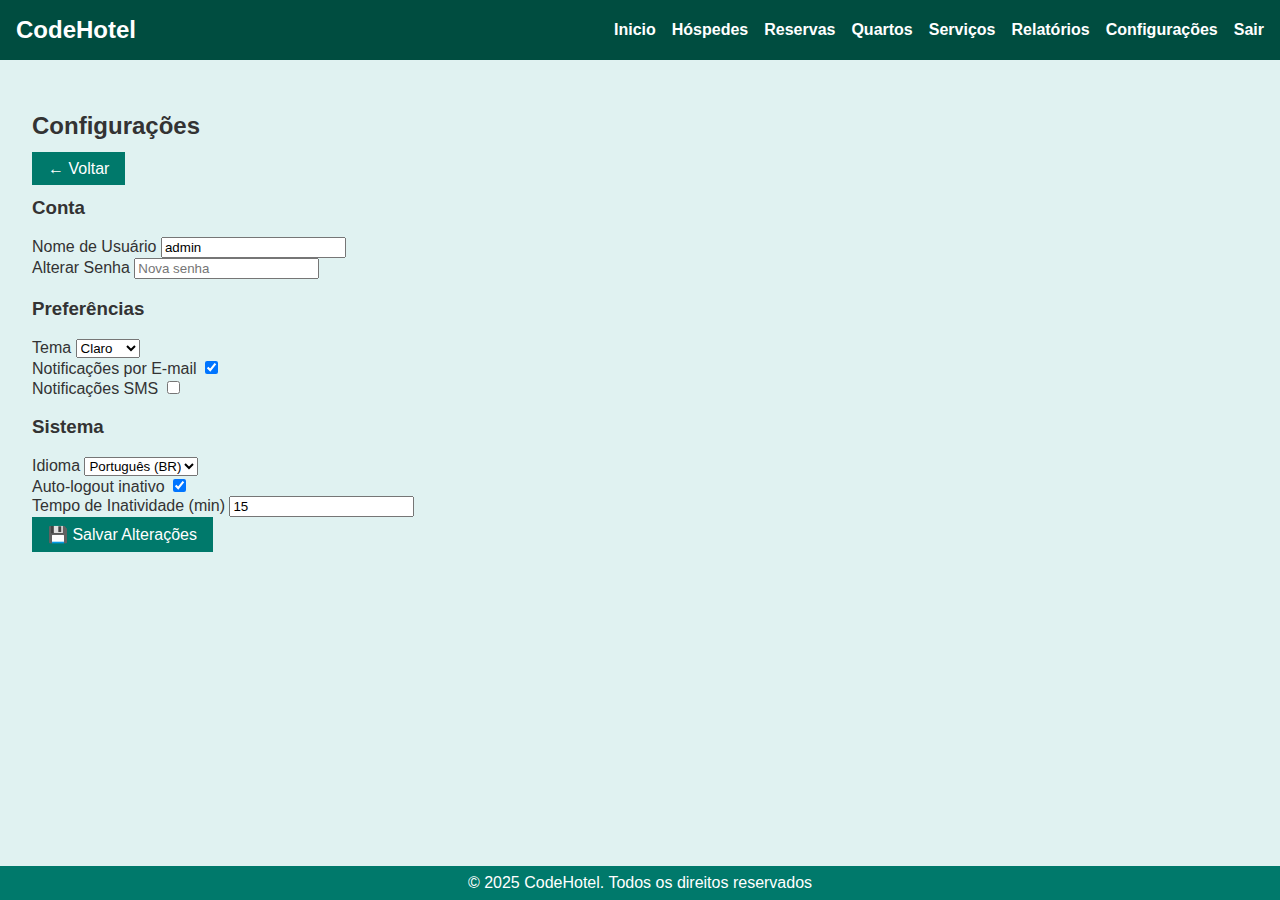
<file: admin/configuracoes/index.html>
<!DOCTYPE html>
<html lang="pt-br">

<head>
    <meta charset="UTF-8">
    <meta name="viewport" content="width=device-width, initial-scale=1.0">
    <title>CodeHotel - configurações</title>
    <link rel="stylesheet" href="../../assets/css/admin/pages/configuracoes/index.css">
</head>

<body>
    <header>
        <h1>CodeHotel</h1>
        <nav>
            <ul>
                <li>
                    <a href="../dashboard">Inicio</a>
                </li>
                <li>
                    <a href="../hospedes">Hóspedes</a>
                </li>
                <li>
                    <a href="../reservas">Reservas</a>
                </li>
                <li>
                    <a href="../quartos">Quartos</a>
                </li>
                <li>
                    <a href="../servicos">Serviços</a>
                </li>
                <li>
                    <a href="../relatorios">Relatórios</a>
                </li>
                <li>
                    <a href="../configuracoes">Configurações</a>
                </li>
                <li>
                    <a href="../logout.html">Sair</a>
                </li>
            </ul>
        </nav>
    </header>
    <main>

        <div class="settings-header">
            <h2>Configurações</h2>
            <a class="btn" href="../dashboard">← Voltar</a>
        </div>

        <!-- Conta -->
        <section class="settings-section">
            <h3>Conta</h3>
            <div class="settings-item">
                <label for="userName">Nome de Usuário</label>
                <input type="text" id="userName" value="admin">
            </div>
            <div class="settings-item">
                <label for="userPassword">Alterar Senha</label>
                <input type="password" id="userPassword" placeholder="Nova senha">
            </div>
        </section>

        <!-- Preferências -->
        <section class="settings-section">
            <h3>Preferências</h3>
            <div class="settings-item">
                <label for="themeSelect">Tema</label>
                <select id="themeSelect">
                    <option value="light">Claro</option>
                    <option value="dark">Escuro</option>
                </select>
            </div>
            <div class="settings-item">
                <label>Notificações por E-mail</label>
                <label class="switch">
                    <input type="checkbox" checked>
                    <span class="slider"></span>
                </label>
            </div>
            <div class="settings-item">
                <label>Notificações SMS</label>
                <label class="switch">
                    <input type="checkbox">
                    <span class="slider"></span>
                </label>
            </div>
        </section>

        <!-- Sistema -->
        <section class="settings-section">
            <h3>Sistema</h3>
            <div class="settings-item">
                <label for="languageSelect">Idioma</label>
                <select id="languageSelect">
                    <option value="pt">Português (BR)</option>
                    <option value="en">English (US)</option>
                </select>
            </div>
            <div class="settings-item">
                <label>Auto-logout inativo</label>
                <label class="switch">
                    <input type="checkbox" checked>
                    <span class="slider"></span>
                </label>
            </div>
            <div class="settings-item">
                <label for="timeoutInput">Tempo de Inatividade (min)</label>
                <input type="text" id="timeoutInput" value="15">
            </div>
        </section>

        <button class="btn" onclick="alert('Configurações salvas!')">💾 Salvar Alterações</button>
    </main>

    <footer>
        <span>&copy; 2025 CodeHotel. Todos os direitos reservados</span>
    </footer>
</body>

</html>
</file>
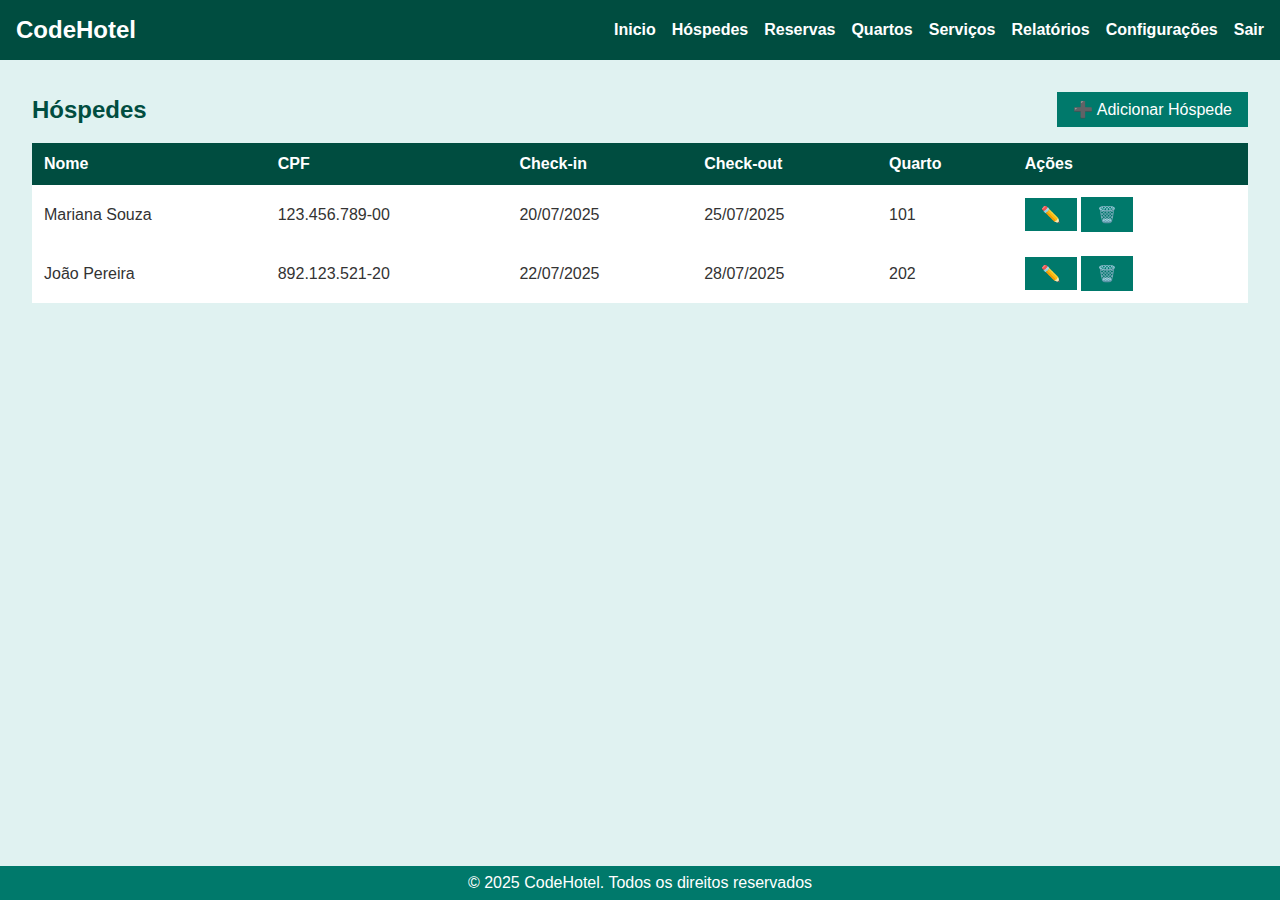
<file: admin/hospedes/index.html>
<!DOCTYPE html>
<html lang="pt-br">

<head>
    <meta charset="UTF-8">
    <meta name="viewport" content="width=device-width, initial-scale=1.0">
    <title>CodeHotel - Hóspedes</title>
    <link rel="stylesheet" href="../../assets/css/admin/pages/hospedes/index.css">
</head>

<body>
    <header>
        <h1>CodeHotel</h1>
        <nav>
            <ul>
                <li>
                    <a href="../dashboard">Inicio</a>
                </li>
                <li>
                    <a href="../hospedes">Hóspedes</a>
                </li>
                <li>
                    <a href="../reservas">Reservas</a>
                </li>
                <li>
                    <a href="../quartos">Quartos</a>
                </li>
                <li>
                    <a href="../servicos">Serviços</a>
                </li>
                <li>
                    <a href="../relatorios">Relatórios</a>
                </li>
                <li>
                    <a href="../configuracoes">Configurações</a>
                </li>
                <li>
                    <a href="logout.html">Sair</a>
                </li>
            </ul>
        </nav>
    </header>
    <main>
        <div class="hospedes-header">
            <h2>Hóspedes</h2>
            <a href="novo.html" class="btn">➕ Adicionar Hóspede</a>
        </div>
        <div class="table-wrapper">
            <table>
                <thead>
                    <tr>
                        <th>Nome</th>
                        <th>CPF</th>
                        <th>Check-in</th>
                        <th>Check-out</th>
                        <th>Quarto</th>
                        <th>Ações</th>
                    </tr>
                </thead>
                <tbody>
                    <tr>
                        <td>Mariana Souza</td>
                        <td>123.456.789-00</td>
                        <td>20/07/2025</td>
                        <td>25/07/2025</td>
                        <td>101</td>
                        <td>
                            <a href="editar/1" class="btn">✏️</a>
                            <button class="btn">🗑️</button>
                        </td>
                    </tr>
                    <tr>
                        <td>João Pereira</td>
                        <td>892.123.521-20</td>
                        <td>22/07/2025</td>
                        <td>28/07/2025</td>
                        <td>202</td>
                        <td>
                            <a href="editar/1" class="btn">✏️</a>
                            <button class="btn">🗑️</button>
                        </td>
                    </tr>
                </tbody>
            </table>
        </div>
    </main>

    <footer>
        <span>&copy; 2025 CodeHotel. Todos os direitos reservados</span>
    </footer>
</body>

</html>
</file>
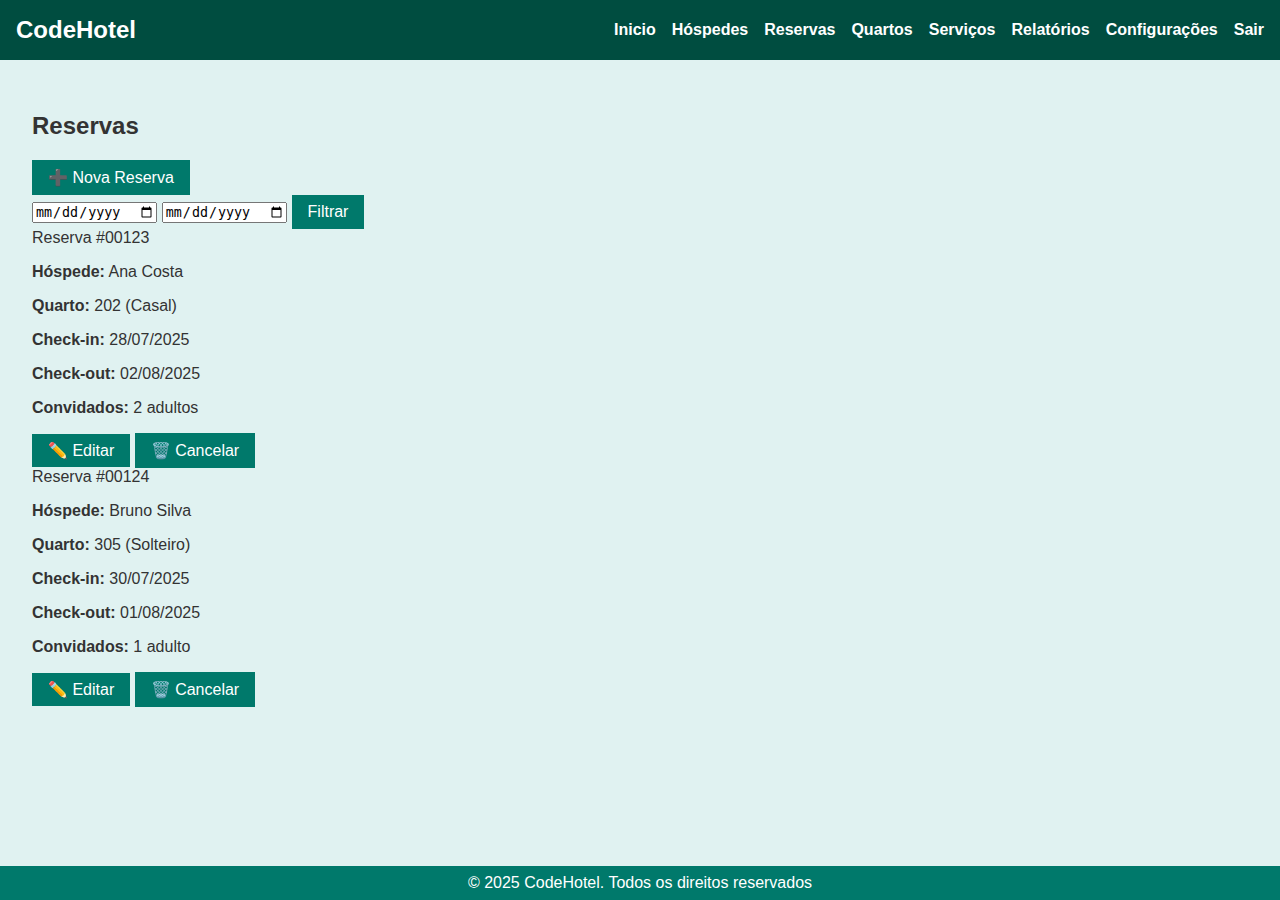
<file: admin/reservas/index.html>
<!DOCTYPE html>
<html lang="pt-br">

<head>
    <meta charset="UTF-8">
    <meta name="viewport" content="width=device-width, initial-scale=1.0">
    <title>CodeHotel - Reservas</title>
    <link rel="stylesheet" href="../../assets/css/admin/pages/reservas/index.css">
</head>

<body>
    <header>
        <h1>CodeHotel</h1>
        <nav>
            <ul>
                <li>
                    <a href="../dashboard">Inicio</a>
                </li>
                <li>
                    <a href="../hospedes">Hóspedes</a>
                </li>
                <li>
                    <a href="../reservas">Reservas</a>
                </li>
                <li>
                    <a href="../quartos">Quartos</a>
                </li>
                <li>
                    <a href="../servicos">Serviços</a>
                </li>
                <li>
                    <a href="../relatorios">Relatórios</a>
                </li>
                <li>
                    <a href="../configuracoes">Configurações</a>
                </li>
                <li>
                    <a href="../logout.html">Sair</a>
                </li>
            </ul>
        </nav>
    </header>
    <main>
        <div class="reservas-header">
            <h2>Reservas</h2>
            <button class="btn" onclick="location.href='../reservas/novo.html'">➕ Nova Reserva</button>
          </div>
      
          <div class="filter-bar">
            <input type="date" id="fromDate" placeholder="Data início">
            <input type="date" id="toDate" placeholder="Data fim">
            <button class="btn" onclick="filtrarReservas()">Filtrar</button>
          </div>
      
          <div class="cards-grid">
            <!-- Cartão de Reserva Exemplo -->
            <div class="reservation-card">
              <div class="card-header">Reserva #00123</div>
              <div class="card-body">
                <p><strong>Hóspede:</strong> Ana Costa</p>
                <p><strong>Quarto:</strong> 202 (Casal)</p>
                <p><strong>Check-in:</strong> 28/07/2025</p>
                <p><strong>Check-out:</strong> 02/08/2025</p>
                <p><strong>Convidados:</strong> 2 adultos</p>
              </div>
              <div class="card-actions">
                <a class="btn" href="/reservas/editar/123">✏️ Editar</a>
                <button class="btn"
                  onclick="if(confirm('Cancelar reserva #00123?')) location.href='/reservas/cancelar/123'">🗑️
                  Cancelar</button>
              </div>
            </div>
            <!-- Você pode duplicar este bloco para outras reservas -->
            <div class="reservation-card">
              <div class="card-header">Reserva #00124</div>
              <div class="card-body">
                <p><strong>Hóspede:</strong> Bruno Silva</p>
                <p><strong>Quarto:</strong> 305 (Solteiro)</p>
                <p><strong>Check-in:</strong> 30/07/2025</p>
                <p><strong>Check-out:</strong> 01/08/2025</p>
                <p><strong>Convidados:</strong> 1 adulto</p>
              </div>
              <div class="card-actions">
                <a class="btn" href="/reservas/editar/124">✏️ Editar</a>
                <button class="btn"
                  onclick="if(confirm('Cancelar reserva #00124?')) location.href='/reservas/cancelar/124'">🗑️
                  Cancelar</button>
              </div>
            </div>
          </div>
    </main>

    <footer>
        <span>&copy; 2025 CodeHotel. Todos os direitos reservados</span>
    </footer>
</body>

</html>
</file>
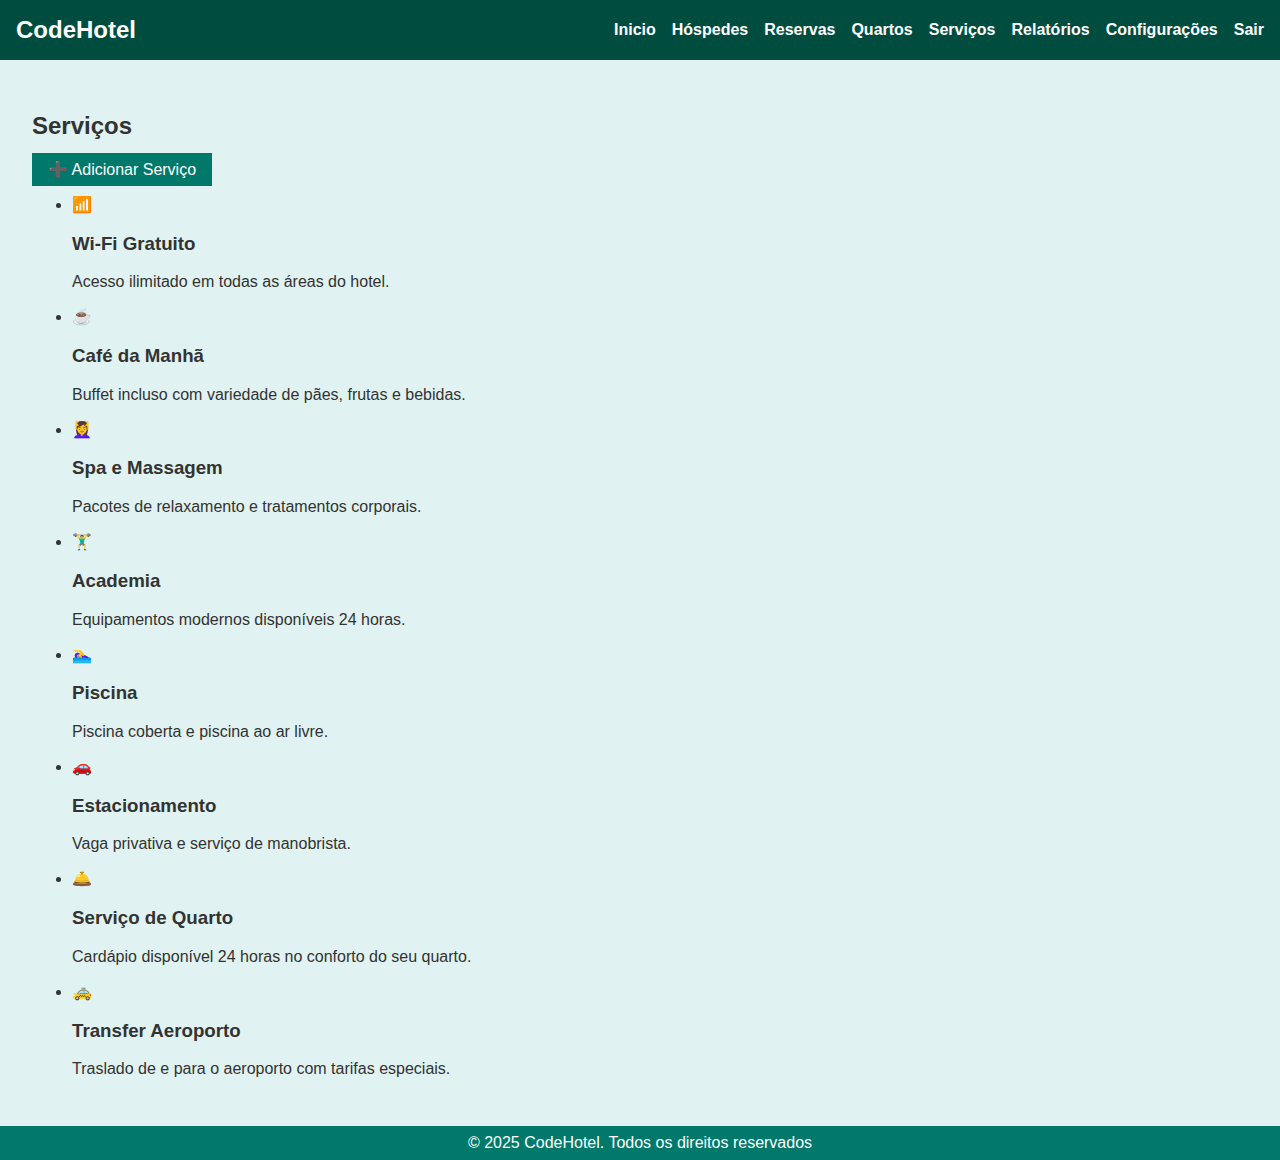
<file: admin/servicos/index.html>
<!DOCTYPE html>
<html lang="pt-br">

<head>
    <meta charset="UTF-8">
    <meta name="viewport" content="width=device-width, initial-scale=1.0">
    <title>CodeHotel - Serviços</title>
    <link rel="stylesheet" href="../../assets/css/admin/pages/servicos/index.css">
</head>

<body>
    <header>
        <h1>CodeHotel</h1>
        <nav>
            <ul>
                <li>
                    <a href="../dashboard">Inicio</a>
                </li>
                <li>
                    <a href="../hospedes">Hóspedes</a>
                </li>
                <li>
                    <a href="../reservas">Reservas</a>
                </li>
                <li>
                    <a href="../quartos">Quartos</a>
                </li>
                <li>
                    <a href="../servicos">Serviços</a>
                </li>
                <li>
                    <a href="../relatorios">Relatórios</a>
                </li>
                <li>
                    <a href="../configuracoes">Configurações</a>
                </li>
                <li>
                    <a href="../logout.html">Sair</a>
                </li>
            </ul>
        </nav>
    </header>
    <main>
        <div class="services-header">
            <h2>Serviços</h2>
            <a class="btn" href="../servicos/novo.html">
                ➕ Adicionar Serviço
            </a>
        </div>

        <section class="services-container">
            <ul class="services-list">
                <li class="service-item">
                    <span class="service-icon">📶</span>
                    <div class="service-details">
                        <h3>Wi-Fi Gratuito</h3>
                        <p>Acesso ilimitado em todas as áreas do hotel.</p>
                    </div>
                </li>
                <li class="service-item">
                    <span class="service-icon">☕</span>
                    <div class="service-details">
                        <h3>Café da Manhã</h3>
                        <p>Buffet incluso com variedade de pães, frutas e bebidas.</p>
                    </div>
                </li>
                <li class="service-item">
                    <span class="service-icon">💆‍♀️</span>
                    <div class="service-details">
                        <h3>Spa e Massagem</h3>
                        <p>Pacotes de relaxamento e tratamentos corporais.</p>
                    </div>
                </li>
                <li class="service-item">
                    <span class="service-icon">🏋️‍♂️</span>
                    <div class="service-details">
                        <h3>Academia</h3>
                        <p>Equipamentos modernos disponíveis 24 horas.</p>
                    </div>
                </li>
                <li class="service-item">
                    <span class="service-icon">🏊‍♀️</span>
                    <div class="service-details">
                        <h3>Piscina</h3>
                        <p>Piscina coberta e piscina ao ar livre.</p>
                    </div>
                </li>
                <li class="service-item">
                    <span class="service-icon">🚗</span>
                    <div class="service-details">
                        <h3>Estacionamento</h3>
                        <p>Vaga privativa e serviço de manobrista.</p>
                    </div>
                </li>
                <li class="service-item">
                    <span class="service-icon">🛎️</span>
                    <div class="service-details">
                        <h3>Serviço de Quarto</h3>
                        <p>Cardápio disponível 24 horas no conforto do seu quarto.</p>
                    </div>
                </li>
                <li class="service-item">
                    <span class="service-icon">🚕</span>
                    <div class="service-details">
                        <h3>Transfer Aeroporto</h3>
                        <p>Traslado de e para o aeroporto com tarifas especiais.</p>
                    </div>
                </li>
            </ul>
        </section>
    </main>

    <footer>
        <span>&copy; 2025 CodeHotel. Todos os direitos reservados</span>
    </footer>
</body>

</html>
</file>
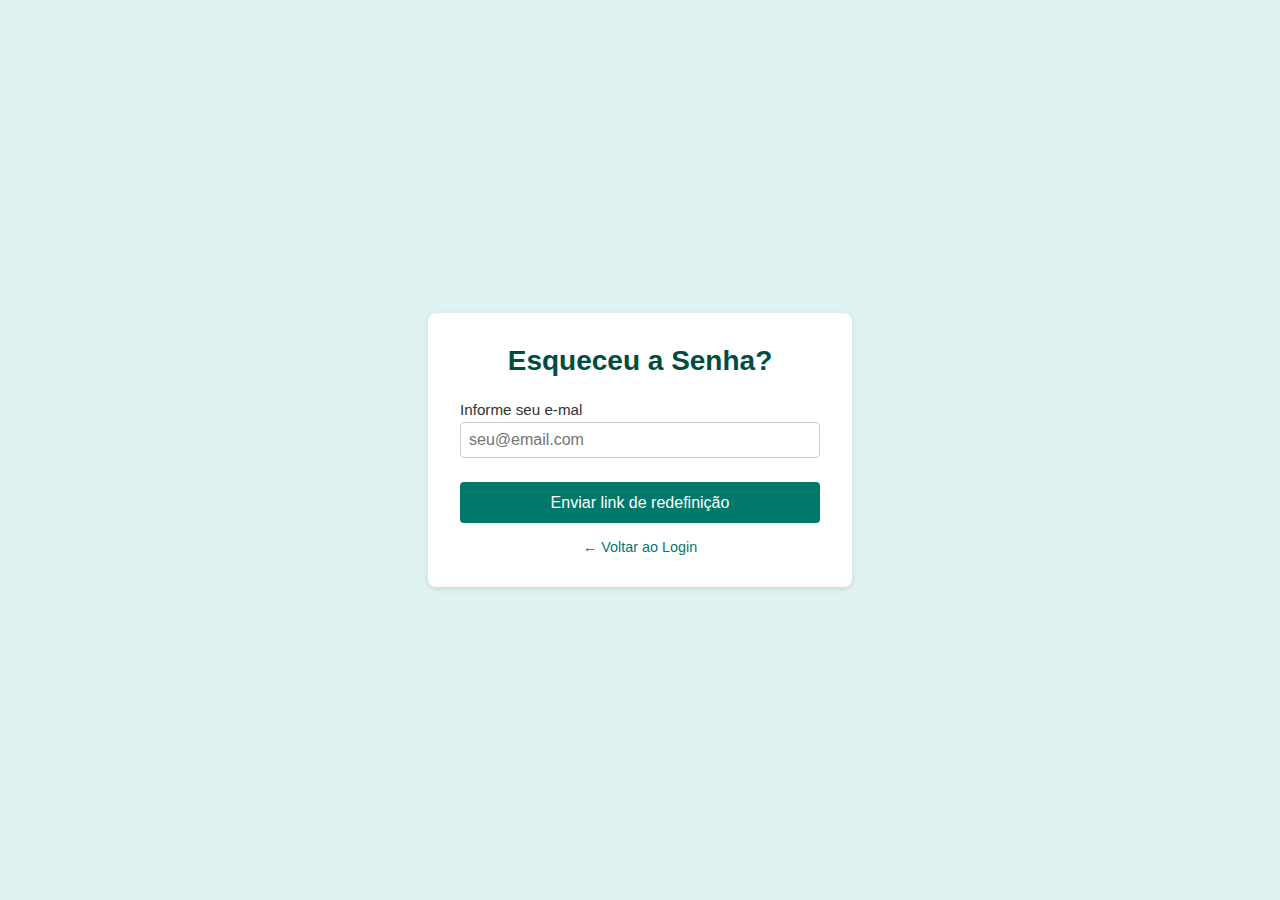
<file: esqueceu-senha.html>
<!DOCTYPE html>
<html lang="pt-br">

<head>
    <meta charset="UTF-8">
    <meta name="viewport" content="width=device-width, initial-scale=1.0">
    <title>CodeHotel - Esqueceu Senha</title>
    <link rel="stylesheet" href="assets/css/public/shared/auth.css">
    <link rel="stylesheet" href="assets/css/public/esqueceu-senha.css">
</head>

<body>
    <div class="container">
        <h1>Esqueceu a Senha?</h1>
        <form action="change-password.html" class="forgot-form" method="get">
            <div class="form-group">
                <label for="email">Informe seu e-mal</label>
                <input type="email" name="email" id="email" placeholder="seu@email.com" required>
            </div>
            <button type="submit" class="btn">Enviar link de redefinição</button>
        </form>
        <div class="back-link">
            <a href="login.html">← Voltar ao Login</a>
        </div>
    </div>
</body>

</html>
</file>
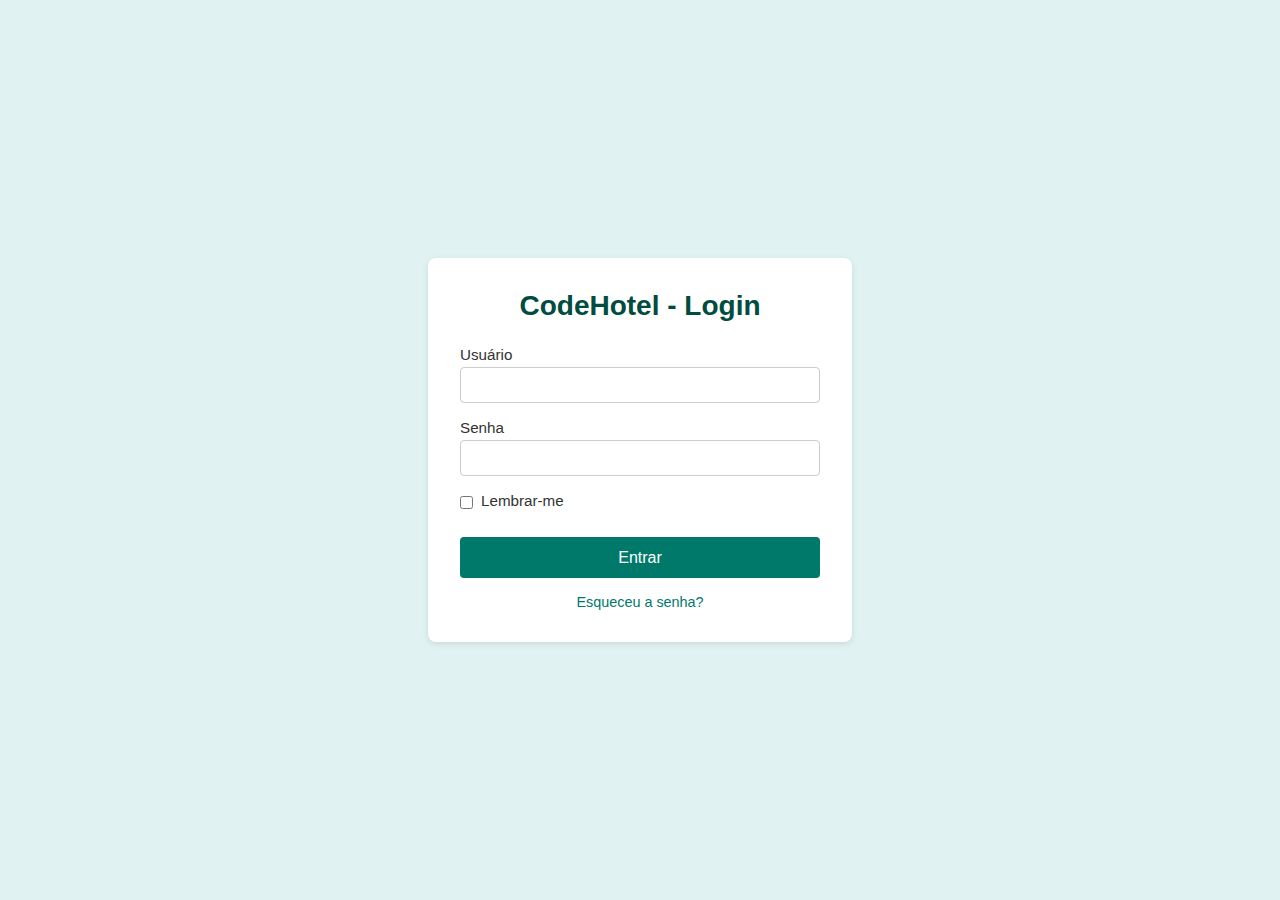
<file: login.html>
<!DOCTYPE html>
<html lang="pt-br">

<head>
    <meta charset="UTF-8">
    <meta name="viewport" content="width=device-width, initial-scale=1.0">
    <title>CodeHotel - Login</title>
    <link rel="stylesheet" href="assets/css/public/shared/auth.css">
    <link rel="stylesheet" href="assets/css/public/login.css">
</head>

<body>
    <div class="container">
        <h1>CodeHotel - Login</h1>
        <form id="loginForm" class="login-form" method="post">
            <div class="form-group">
                <label for="username">Usuário</label>
                <input type="text" name="username" id="username" required>
            </div>

            <div class="form-group">
                <label for="senha">Senha</label>
                <input type="password" name="senha" id="senha" required>
            </div>

            <div class="form-group remember">
                <input type="checkbox" name="lembrar" id="lembrar">
                <label for="lembrar">Lembrar-me</label>
            </div>
            <button type="submit" class="btn">Entrar</button>
            <div class="forgot">
                <a href="esqueceu-senha.html">Esqueceu a senha?</a>
            </div>
        </form>
    </div>
    <script src="assets/js/login.js"></script>
</body>

</html>
</file>
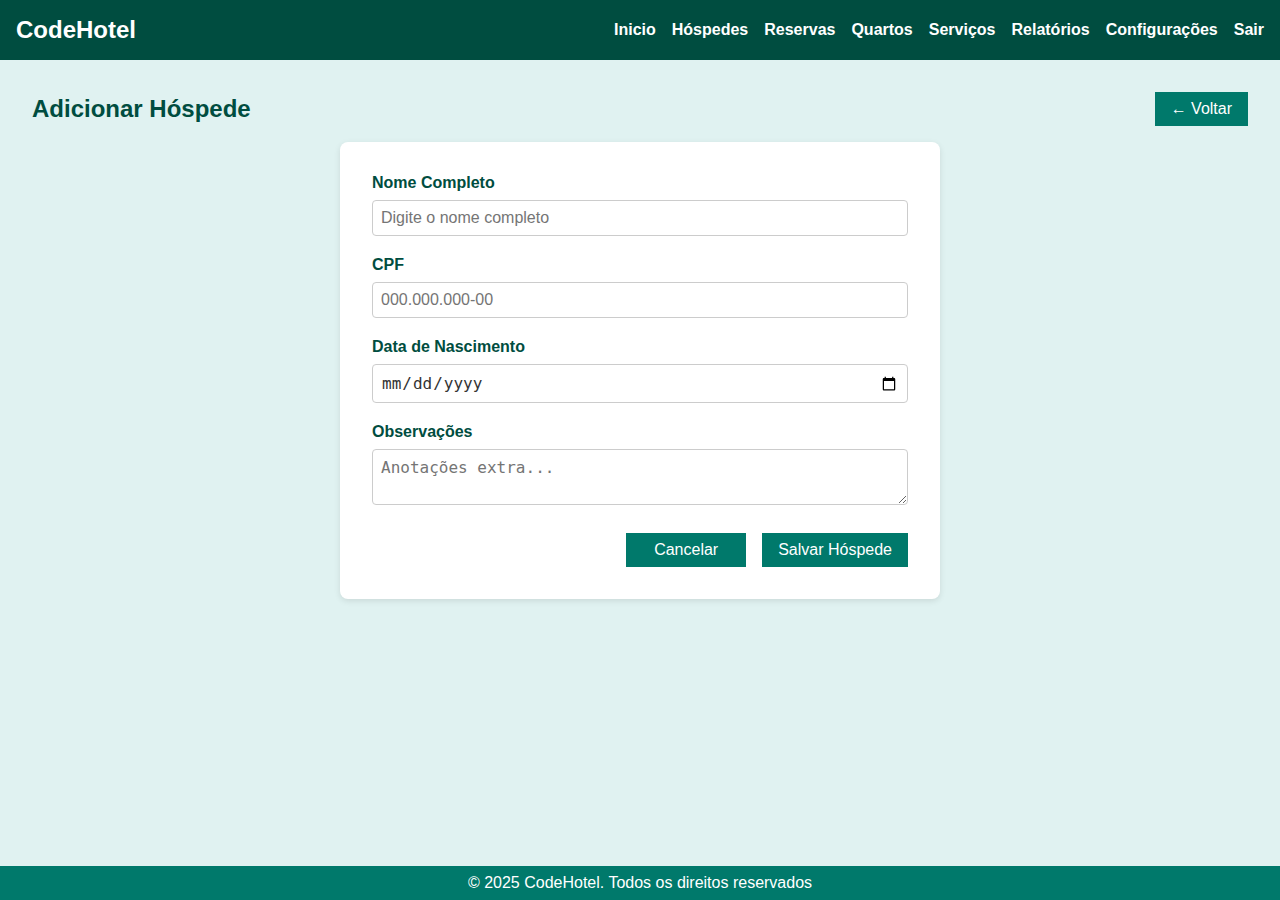
<file: admin/hospedes/novo.html>
<!DOCTYPE html>
<html lang="pt-br">

<head>
    <meta charset="UTF-8">
    <meta name="viewport" content="width=device-width, initial-scale=1.0">
    <title>CodeHotel - Hóspedes</title>
    <link rel="stylesheet" href="../../assets/css/admin/pages/hospedes/novo.css">
</head>

<body>
    <header>
        <h1>CodeHotel</h1>
        <nav>
            <ul>
                <li>
                    <a href="../dashboard">Inicio</a>
                </li>
                <li>
                    <a href="../hospedes">Hóspedes</a>
                </li>
                <li>
                    <a href="../reservas">Reservas</a>
                </li>
                <li>
                    <a href="../quartos">Quartos</a>
                </li>
                <li>
                    <a href="../servicos">Serviços</a>
                </li>
                <li>
                    <a href="../relatorios">Relatórios</a>
                </li>
                <li>
                    <a href="../configuracoes">Configurações</a>
                </li>
                <li>
                    <a href="../logout.html">Sair</a>
                </li>
            </ul>
        </nav>
    </header>
    <main>
        <div class="hospedes-header">
            <h2>Adicionar Hóspede</h2>
            <a href="../hospedes" class="btn">← Voltar</a>
        </div>

        <div class="form-container">
            <form id="formHospede" method="POST">
                <div class="form-group">
                    <label for="nome">Nome Completo</label>
                    <input  for="text" id="nome" name="nome" placeholder="Digite o nome completo" required>
                </div>

                <div class="form-group">
                    <label for="cpf">CPF</label>
                    <input type="text" id="cpf" name="cpf" placeholder="000.000.000-00" required>
                </div>

                <div class="form-group">
                    <label for="dataNascimento">Data de Nascimento</label>
                    <input type="date" id="dataNascimento" name="dataNascimento" required>
                </div>

                <div class="form-group">
                    <label for="obsevacoes">Observações</label>
                    <textarea id="observacoes" name="observacoes" placeholder="Anotações extra..."></textarea>
                </div>

                <div class="form-actions">
                    <a href="../hospedes" class="btn">Cancelar</a>
                    <button type="submit" class="btn">Salvar Hóspede</button>
                </div>
            </form>
        </div>
    </main>

    <footer>
        <span>&copy; 2025 CodeHotel. Todos os direitos reservados</span>
    </footer>
</body>

</html>
</file>
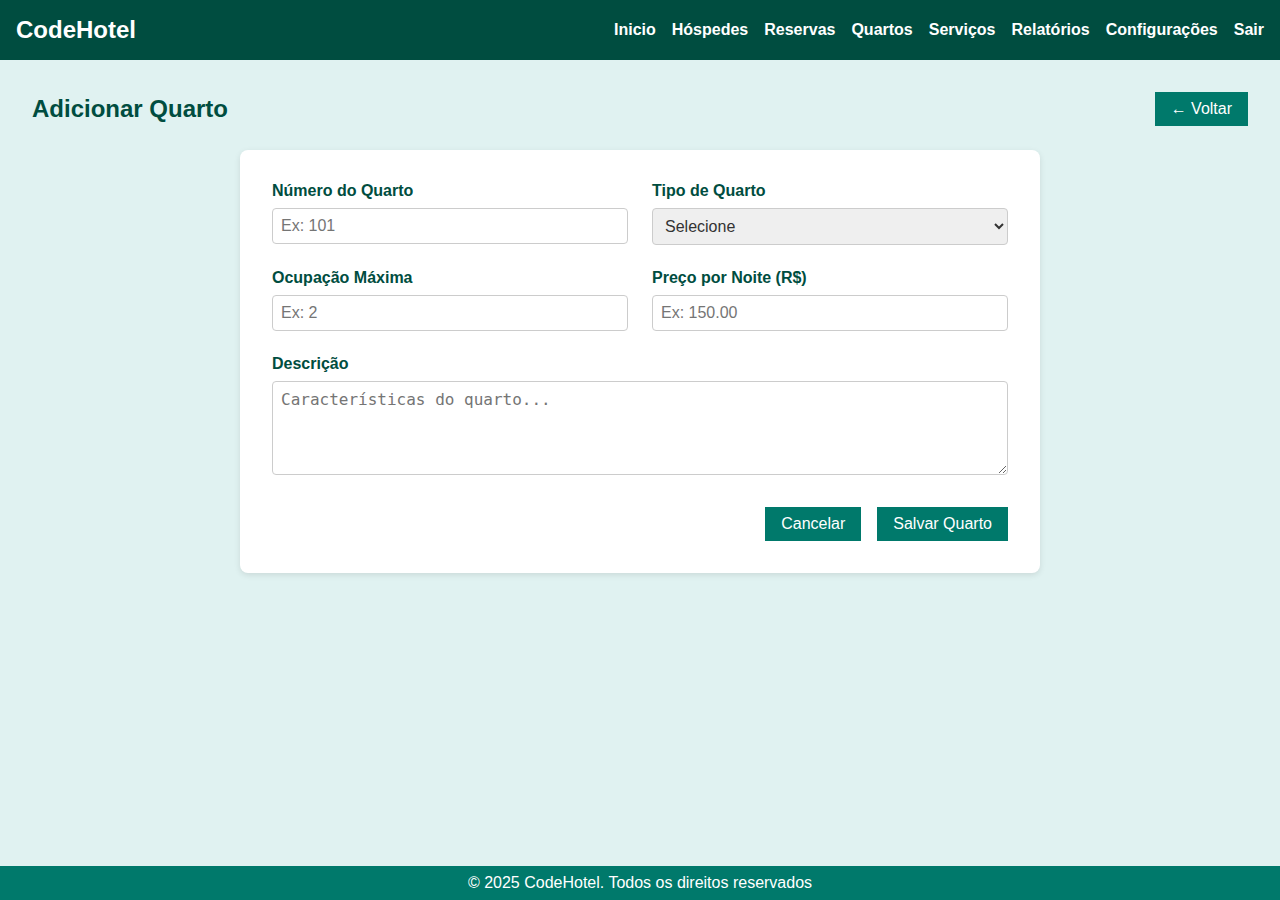
<file: admin/quartos/novo.html>
<!DOCTYPE html>
<html lang="pt-br">

<head>
    <meta charset="UTF-8">
    <meta name="viewport" content="width=device-width, initial-scale=1.0">
    <title>CodeHotel - Quartos</title>
    <link rel="stylesheet" href="../../assets/css/admin/pages/quartos/novo.css">
</head>

<body>
    <header>
        <h1>CodeHotel</h1>
        <nav>
            <ul>
                <li>
                    <a href="../dashboard">Inicio</a>
                </li>
                <li>
                    <a href="../hospedes">Hóspedes</a>
                </li>
                <li>
                    <a href="../reservas">Reservas</a>
                </li>
                <li>
                    <a href="../quartos">Quartos</a>
                </li>
                <li>
                    <a href="../servicos">Serviços</a>
                </li>
                <li>
                    <a href="../relatorios">Relatórios</a>
                </li>
                <li>
                    <a href="../configuracoes">Configurações</a>
                </li>
                <li>
                    <a href="logout.html">Sair</a>
                </li>
            </ul>
        </nav>
    </header>
    <main>
        <div class="quartos-header">
            <h2>Adicionar Quarto</h2>
            <button class="btn btn-cancel" onclick="location.href='../quartos'">← Voltar</button>
        </div>

        <div class="form-container">
            <form action="/quartos/salvar" method="POST">
                <div class="form-grid">
                    <div class="form-group">
                        <label for="numero">Número do Quarto</label>
                        <input type="text" id="numero" name="numero" placeholder="Ex: 101" required>
                    </div>
                    <div class="form-group">
                        <label for="tipo">Tipo de Quarto</label>
                        <select id="tipo" name="tipo" required>
                            <option value="">Selecione</option>
                            <option value="solteiro">Solteiro</option>
                            <option value="casal">Casal</option>
                            <option value="familia">Família</option>
                            <option value="luxo">Luxo</option>
                        </select>
                    </div>
                    <div class="form-group">
                        <label for="ocupacao">Ocupação Máxima</label>
                        <input type="number" id="ocupacao" name="ocupacao" min="1" max="10" placeholder="Ex: 2"
                            required>
                    </div>
                    <div class="form-group">
                        <label for="preco">Preço por Noite (R$)</label>
                        <input type="text" id="preco" name="preco" placeholder="Ex: 150.00" required>
                    </div>
                    <div class="form-group full">
                        <label for="descricao">Descrição</label>
                        <textarea id="descricao" name="descricao" rows="4"
                            placeholder="Características do quarto..."></textarea>
                    </div>
                </div>
                <div class="form-actions">
                    <button type="button" class="btn btn-cancel" onclick="location.href='../quartos'">Cancelar</button>
                    <button type="submit" class="btn">Salvar Quarto</button>
                </div>
            </form>
        </div>
    </main>

    <footer>
        <span>&copy; 2025 CodeHotel. Todos os direitos reservados</span>
    </footer>
</body>

</html>
</file>
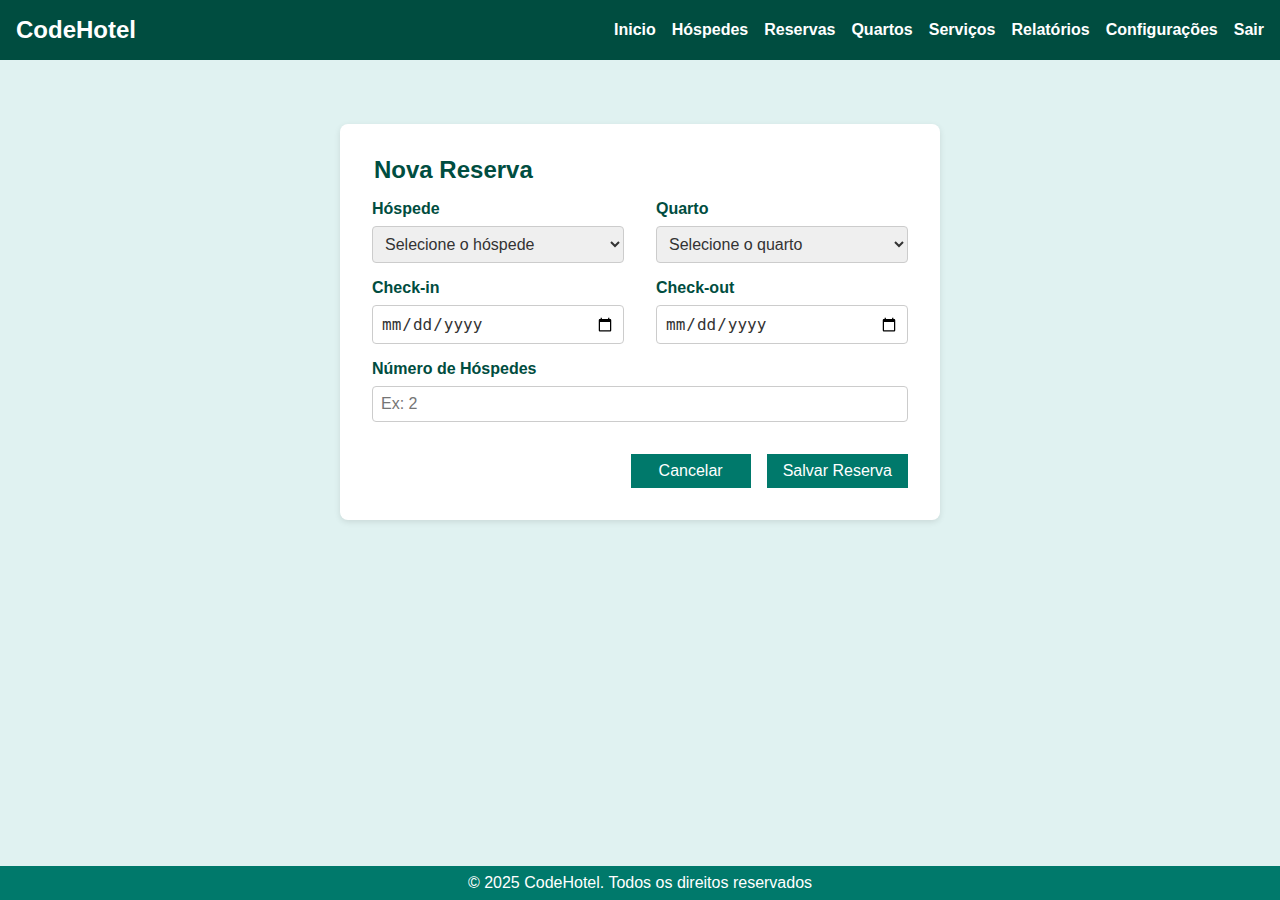
<file: admin/reservas/novo.html>
<!DOCTYPE html>
<html lang="pt-br">

<head>
    <meta charset="UTF-8">
    <meta name="viewport" content="width=device-width, initial-scale=1.0">
    <title>CodeHotel - Reservas</title>
    <link rel="stylesheet" href="../../assets/css/admin/pages/reservas/novo.css">
</head>

<body>
    <header>
        <h1>CodeHotel</h1>
        <nav>
            <ul>
                <li>
                    <a href="../dashboard">Inicio</a>
                </li>
                <li>
                    <a href="../hospedes">Hóspedes</a>
                </li>
                <li>
                    <a href="../reservas">Reservas</a>
                </li>
                <li>
                    <a href="../quartos">Quartos</a>
                </li>
                <li>
                    <a href="../servicos">Serviços</a>
                </li>
                <li>
                    <a href="../relatorios">Relatórios</a>
                </li>
                <li>
                    <a href="../configuracoes">Configurações</a>
                </li>
                <li>
                    <a href="logout.html">Sair</a>
                </li>
            </ul>
        </nav>
    </header>
    <main>
        <div id="new-reservation">
            <form class="reserve-form" action="../reservas/salvar" method="POST">
                <fieldset>
                    <legend>Nova Reserva</legend>
                    <div class="form-grid">
                        <div class="form-group">
                            <label for="guest">Hóspede</label>
                            <select id="guest" name="guest" required>
                                <option value="">Selecione o hóspede</option>
                                <option value="1">Mariana Silva</option>
                                <option value="2">João Pereira</option>
                                <!-- população dinâmica -->
                            </select>
                        </div>
                        <div class="form-group">
                            <label for="room">Quarto</label>
                            <select id="room" name="room" required>
                                <option value="">Selecione o quarto</option>
                                <option value="101">101 - Solteiro</option>
                                <option value="102">102 - Casal</option>
                                <option value="201">201 - Família</option>
                                <option value="202">202 - Luxo</option>
                            </select>
                        </div>
                        <div class="form-group">
                            <label for="checkin">Check-in</label>
                            <input type="date" id="checkin" name="checkin" required>
                        </div>
                        <div class="form-group">
                            <label for="checkout">Check-out</label>
                            <input type="date" id="checkout" name="checkout" required>
                        </div>
                        <div class="form-group full">
                            <label for="guests">Número de Hóspedes</label>
                            <input type="number" id="guests" name="guests" min="1" max="10" placeholder="Ex: 2"
                                required>
                        </div>
                    </div>
                    <div class="form-actions">
                        <button type="button" class="btn" onclick="location.href='../reservas'">Cancelar</button>
                        <button type="submit" class="btn">Salvar Reserva</button>
                    </div>
                </fieldset>
            </form>
        </div>
    </main>

    <footer>
        <span>&copy; 2025 CodeHotel. Todos os direitos reservados</span>
    </footer>
</body>

</html>
</file>
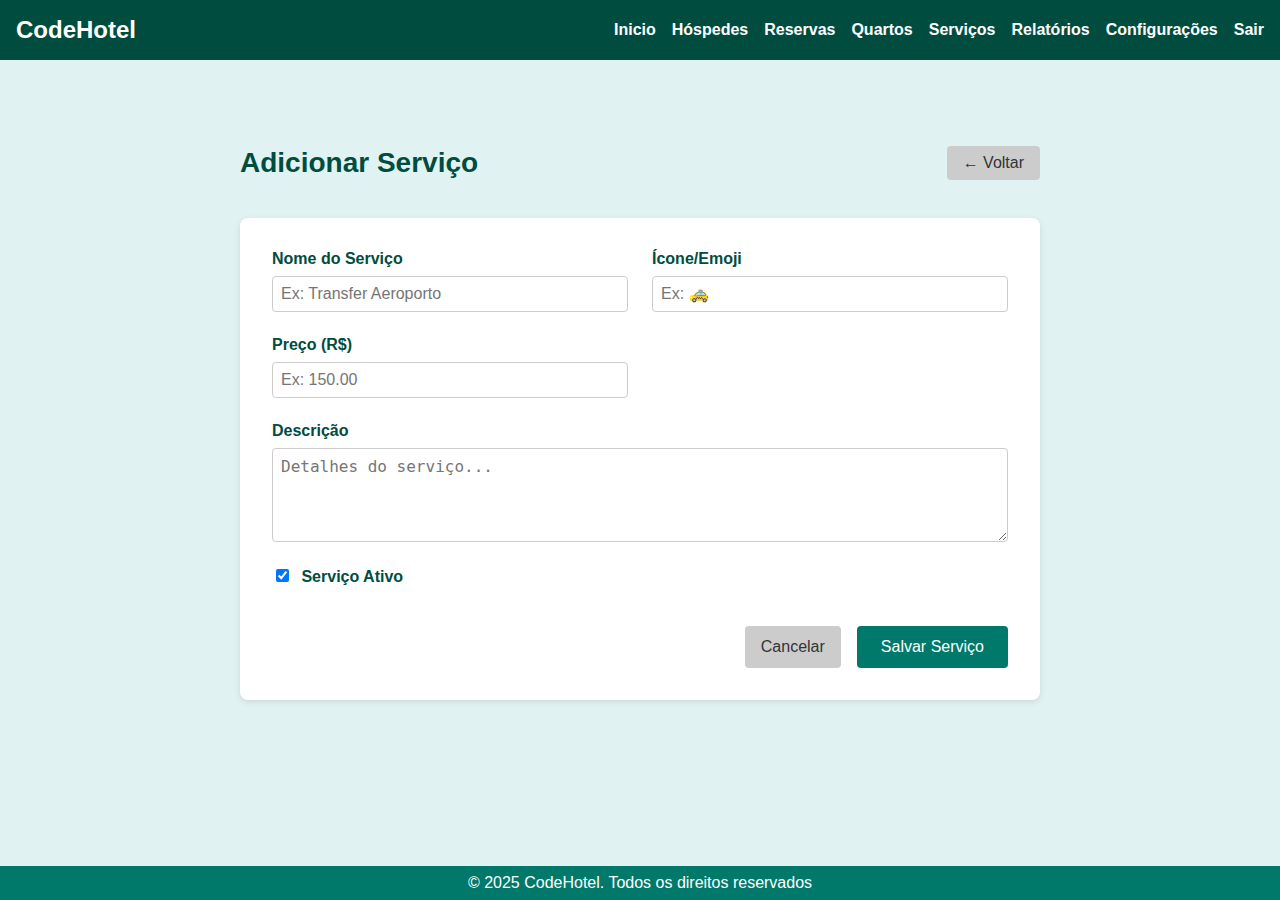
<file: admin/servicos/novo.html>
<!DOCTYPE html>
<html lang="pt-br">

<head>
    <meta charset="UTF-8">
    <meta name="viewport" content="width=device-width, initial-scale=1.0">
    <title>CodeHotel - Serviços</title>
    <link rel="stylesheet" href="../../assets/css/admin/pages/servicos/novo.css">
</head>

<body>
    <header>
        <h1>CodeHotel</h1>
        <nav>
            <ul>
                <li>
                    <a href="../dashboard">Inicio</a>
                </li>
                <li>
                    <a href="../hospedes">Hóspedes</a>
                </li>
                <li>
                    <a href="../reservas">Reservas</a>
                </li>
                <li>
                    <a href="../quartos">Quartos</a>
                </li>
                <li>
                    <a href="../servicos">Serviços</a>
                </li>
                <li>
                    <a href="../relatorios">Relatórios</a>
                </li>
                <li>
                    <a href="../configuracoes">Configurações</a>
                </li>
                <li>
                    <a href="logout.html">Sair</a>
                </li>
            </ul>
        </nav>
    </header>
    <main>
        <div class="servicos-header">
            <h2>Adicionar Serviço</h2>
            <button class="btn-cancel" onclick="location.href='../servicos'">← Voltar</button>
        </div>

        <div class="form-container">
            <form action="/servicos/salvar" method="POST">
                <div class="form-grid">
                    <div class="form-group">
                        <label for="nome">Nome do Serviço</label>
                        <input type="text" id="nome" name="nome" placeholder="Ex: Transfer Aeroporto" required>
                    </div>
                    <div class="form-group">
                        <label for="icone">Ícone/Emoji</label>
                        <input type="text" id="icone" name="icone" placeholder="Ex: 🚕" maxlength="2">
                    </div>
                    <div class="form-group">
                        <label for="preco">Preço (R$)</label>
                        <input type="number" id="preco" name="preco" step="0.01" placeholder="Ex: 150.00" required>
                    </div>
                    <div class="form-group full">
                        <label for="descricao">Descrição</label>
                        <textarea id="descricao" name="descricao" rows="4" placeholder="Detalhes do serviço..."
                            required></textarea>
                    </div>
                    <div class="form-group full">
                        <label><input type="checkbox" id="ativo" name="ativo" checked> Serviço Ativo</label>
                    </div>
                </div>
                <div class="form-actions">
                    <button type="button" class="btn-cancel" onclick="location.href='../servicos'">Cancelar</button>
                    <button type="submit" class="btn-submit">Salvar Serviço</button>
                </div>
            </form>
        </div>
    </main>

    <footer>
        <span>&copy; 2025 CodeHotel. Todos os direitos reservados</span>
    </footer>
</body>

</html>
</file>
<file: assets/css/admin/pages/configuracoes/index.css>
@import url("../../shared/cores.css");
@import url("../../shared/page.css");
@import url("../../shared/header.css");
@import url("../../shared/footer.css");
</file>
<file: assets/css/admin/pages/hospedes/index.css>
@import url("../../shared/cores.css");
@import url("../../shared/page.css");
@import url("../../shared/header.css");
@import url("../../shared/footer.css");

.hospedes-header {
    display: flex;
    align-items: center;
    justify-content: space-between;
    margin-bottom: 1rem;
}

.hospedes-header h2 {
    margin: 0;
    font-size: 1.5rem;
    color: var(--header-bg);
}

.table-wrapper {
    overflow-x: auto;
}

table {
    width: 100%;
    border-collapse: collapse;
    background-color: var(--card-bg);
}

th,td {
    padding: 0.75rem;
    text-align: left;
    border-bottom: 1px solid var(--boder-color);
}

th {
    background-color: var(--header-bg);
    color: var(--text-light);
}

tr:hover {
    background-color: var(--hover-row);
}
</file>
<file: assets/css/admin/pages/reservas/index.css>
@import url("../../shared/cores.css");
@import url("../../shared/page.css");
@import url("../../shared/header.css");
@import url("../../shared/footer.css");
</file>
<file: assets/css/admin/pages/servicos/index.css>
@import url("../../shared/cores.css");
@import url("../../shared/page.css");
@import url("../../shared/header.css");
@import url("../../shared/footer.css");
</file>
<file: assets/css/public/shared/auth.css>
body {
    margin: 0;
    font-family: Arial, Helvetica, sans-serif;
    background-color: #e0f2f1;
    display: flex;
    justify-content: center;
    align-items: center;
    height: 100vh;
    color: #333;
}

div.container {
    background: #fff;
    padding: 2rem;
    max-width: 360px;
    width: 100%;
    border-radius: 8px;
    box-shadow: 0 2px 6px rgba(0, 0, 0, 0.1);
    text-align: center;
}

div.container h1 {
    margin: 0 0 1.5rem;
    font-size: 1.75rem;
    color: #004d40;
}
</file>
<file: assets/css/public/esqueceu-senha.css>
form.forgot-form .form-group {
    margin-bottom: 1rem;
    text-align: left;
}

form.forgot-form label {
    display: block;
    margin-bottom: 0.25rem;
    font-size: 0.95rem;
}

form.forgot-form input[type="email"] {
    width: 100%;
    padding: 0.5rem;
    border: 1px solid #ccc;
    border-radius: 4px;
    font-size: 1rem;
    box-sizing: border-box;
}

.btn {
    width: 100%;
    background: #00796b;
    color: #fff;
    border: none;
    padding: 0.7rem;
    border-radius: 4px;
    font-size: 1rem;
    cursor: pointer;
    margin-top: 0.5rem;
}

.btn:hover {
    background: #005b40;
}

.back-link {
    margin-top: 1rem;
    font-size: 0.9rem;
}

.back-link a {
    color: #00796b;
    text-decoration: none;
}

.back-link a:hover {
    text-decoration: underline;
}
</file>
<file: assets/css/public/login.css>
form.login-form .form-group {
    margin-bottom: 1rem;
    text-align: left;
}

form.login-form label {
    display: block;
    margin-bottom: 0.25rem;
    font-size: 0.95rem;
}

form.login-form input[type="text"],
form.login-form input[type="password"] {
    width: 100%;
    padding: 0.5rem;
    border: 1px solid #ccc;
    border-radius: 4px;
    font-size: 1rem;
    box-sizing: border-box;
}
form.login-form .remember {
    display: flex;
    align-items: center;
    gap: 0.5rem;
}

form.login-form .remember input {
    margin: 0;
}

.btn {
    width: 100%;
    background: #00796b;
    color: #fff;
    border: none;
    padding: 0.7rem;
    border-radius: 4px;
    font-size: 1rem;
    cursor: pointer;
    margin-top: 0.5rem;
}

.btn:hover {
    background: #005b40;
}

.forgot{
    margin-top: 1rem;
    font-size: 0.9rem;
}

.forgot a {
    color: #00796b;
    text-decoration: none;
}

.forgot a:hover {
    text-decoration: underline;
}
</file>
<file: assets/css/admin/pages/hospedes/novo.css>
@import url("../../shared/cores.css");
@import url("../../shared/page.css");
@import url("../../shared/header.css");
@import url("../../shared/footer.css");

.hospedes-header {
    display: flex;
    align-items: center;
    justify-content: space-between;
    margin-bottom: 1rem;
}

.hospedes-header h2 {
    margin: 0;
    font-size: 1.5rem;
    color: var(--header-bg);
}
.form-container{
    background-color: var(--card-bg);
    padding: 2rem;
    border-radius: 8px;
    box-shadow: 0 2px 6px rgba(0, 0, 0, 0.1);
    max-width: 600px;
    margin: 0 auto;
}

.form-group{
    margin-bottom: 1.25rem;
}

.form-group label{
    display: block;
    margin-bottom: 0.5rem;
    color: var(--header-bg);
    font-weight: bold;
}

.form-group input,
.form-group select,
.form-group textarea {
    width: 100%;
    padding: 0.5rem;
    border: 1px solid var(--border-color);
    border-radius: 4px;
    font-size: 1rem;
    color: var(--text-color);
    box-sizing: border-box;
}

.form-actions{
    display: flex;
    justify-content: flex-end;
    gap: 1rem;
    margin-top: 1.5rem;
}
.form-actions .btn{
    min-width: 120px;
    text-align: center;
}
</file>
<file: assets/css/admin/pages/quartos/novo.css>
@import url("../../shared/cores.css");
@import url("../../shared/page.css");
@import url("../../shared/header.css");
@import url("../../shared/footer.css");

.quartos-header {
    display: flex;
    align-items: center;
    justify-content: space-between;
    margin-bottom: 1.5rem;
}

.quartos-header h2 {
    margin: 0;
    color: var(--header-bg);
    font-size: 1.5rem;
}

.form-container {
    background-color: var(--card-bg);
    padding: 2rem;
    border-radius: 8px;
    box-shadow: 0 2px 6px rgba(0, 0, 0, 0.1);
    max-width: 800px;
    margin: 0 auto;
}

.form-grid {
    display: grid;
    grid-template-columns: repeat(2, 1fr);
    gap: 1.5rem;
}

.form-group {
    display: flex;
    flex-direction: column;
}

.form-group.full {
    grid-column: 1 / -1;
}

.form-group label {
    margin-bottom: 0.5rem;
    font-weight: bold;
    color: var(--header-bg);
}

.form-group input,
.form-group select,
.form-group textarea {
    padding: 0.5rem;
    border: 1px solid var(--border-color);
    border-radius: 4px;
    font-size: 1rem;
    color: var(--text-color);
}

.form-actions {
    display: flex;
    justify-content: flex-end;
    gap: 1rem;
    margin-top: 2rem;
}
</file>
<file: assets/css/admin/pages/reservas/novo.css>
@import url("../../shared/cores.css");
@import url("../../shared/page.css");
@import url("../../shared/header.css");
@import url("../../shared/footer.css");


div#new-reservation {
    display: flex;
    justify-content: center;
    padding: 2rem;
}

form.reserve-form {
    background: var(--card-bg);
    padding: 2rem;
    border-radius: 8px;
    box-shadow: 0 2px 6px rgba(0, 0, 0, 0.1);
    width: 100%;
    max-width: 600px;
}

form.reserve-form fieldset {
    border: none;
    margin: 0;
    padding: 0;
}

form.reserve-form legend {
    font-size: 1.5rem;
    color: var(--header-bg);
    margin-bottom: 1rem;
    font-weight: bold;
}

.form-grid {
    display: grid;
    grid-template-columns: 1fr 1fr;
    gap: 1rem 2rem;
}

.form-group {
    display: flex;
    flex-direction: column;
}

.form-group.full {
    grid-column: span 2;
}

.form-group label {
    margin-bottom: 0.5rem;
    font-weight: bold;
    color: var(--header-bg);
}

.form-group select,
.form-group input {
    padding: 0.5rem;
    border: 1px solid var(--border-color);
    border-radius: 4px;
    font-size: 1rem;
    color: var(--text-color);
}

.form-actions {
    display: flex;
    justify-content: flex-end;
    gap: 1rem;
    margin-top: 2rem;
}

.form-actions button {
    min-width: 120px;
}
</file>
<file: assets/css/admin/pages/servicos/novo.css>
@import url("../../shared/cores.css");
@import url("../../shared/page.css");
@import url("../../shared/header.css");
@import url("../../shared/footer.css");

.servicos-header {
    display: flex;
    align-items: center;
    justify-content: space-between;
    margin: 2rem auto 1rem;
    max-width: 800px;
}

.servicos-header h2 {
    font-size: 1.75rem;
    color: var(--header-bg);
}

.btn {
    background-color: var(--btn-bg);
    color: var(--text-light);
    border: none;
    padding: 0.75rem 1.5rem;
    border-radius: 4px;
    font-size: 1rem;
    cursor: pointer;
}

.btn-cancel {
    background-color: var(--border-color);
    color: var(--text-color);
    border: none;
    padding: 0.5rem 1rem;
    border-radius: 4px;
    cursor: pointer;
    font-size: 1rem;
}

.btn-cancel:hover {
    opacity: 0.8;
}

.form-container {
    background-color: var(--card-bg);
    padding: 2rem;
    border-radius: 8px;
    box-shadow: 0 2px 6px rgba(0, 0, 0, 0.1);
    max-width: 800px;
    margin: 0 auto 2rem;
}

.form-grid {
    display: grid;
    grid-template-columns: repeat(auto-fit, minmax(240px, 1fr));
    gap: 1.5rem;
}

.form-group {
    display: flex;
    flex-direction: column;
}

.form-group.full {
    grid-column: 1 / -1;
}

.form-group label {
    margin-bottom: 0.5rem;
    font-weight: bold;
    color: var(--header-bg);
}

.form-group input,
.form-group textarea {
    padding: 0.5rem;
    border: 1px solid var(--border-color);
    border-radius: 4px;
    font-size: 1rem;
    color: var(--text-color);
}

.form-group input[type="checkbox"] {
    width: auto;
    margin-right: 0.5rem;
}

.form-actions {
    display: flex;
    justify-content: flex-end;
    gap: 1rem;
    margin-top: 2rem;
}

.btn-submit {
    background-color: var(--btn-bg);
    color: var(--text-light);
    border: none;
    padding: 0.75rem 1.5rem;
    border-radius: 4px;
    font-size: 1rem;
    cursor: pointer;
}

.btn-submit:hover {
    background-color: var(--btn-hover);
}
</file>
